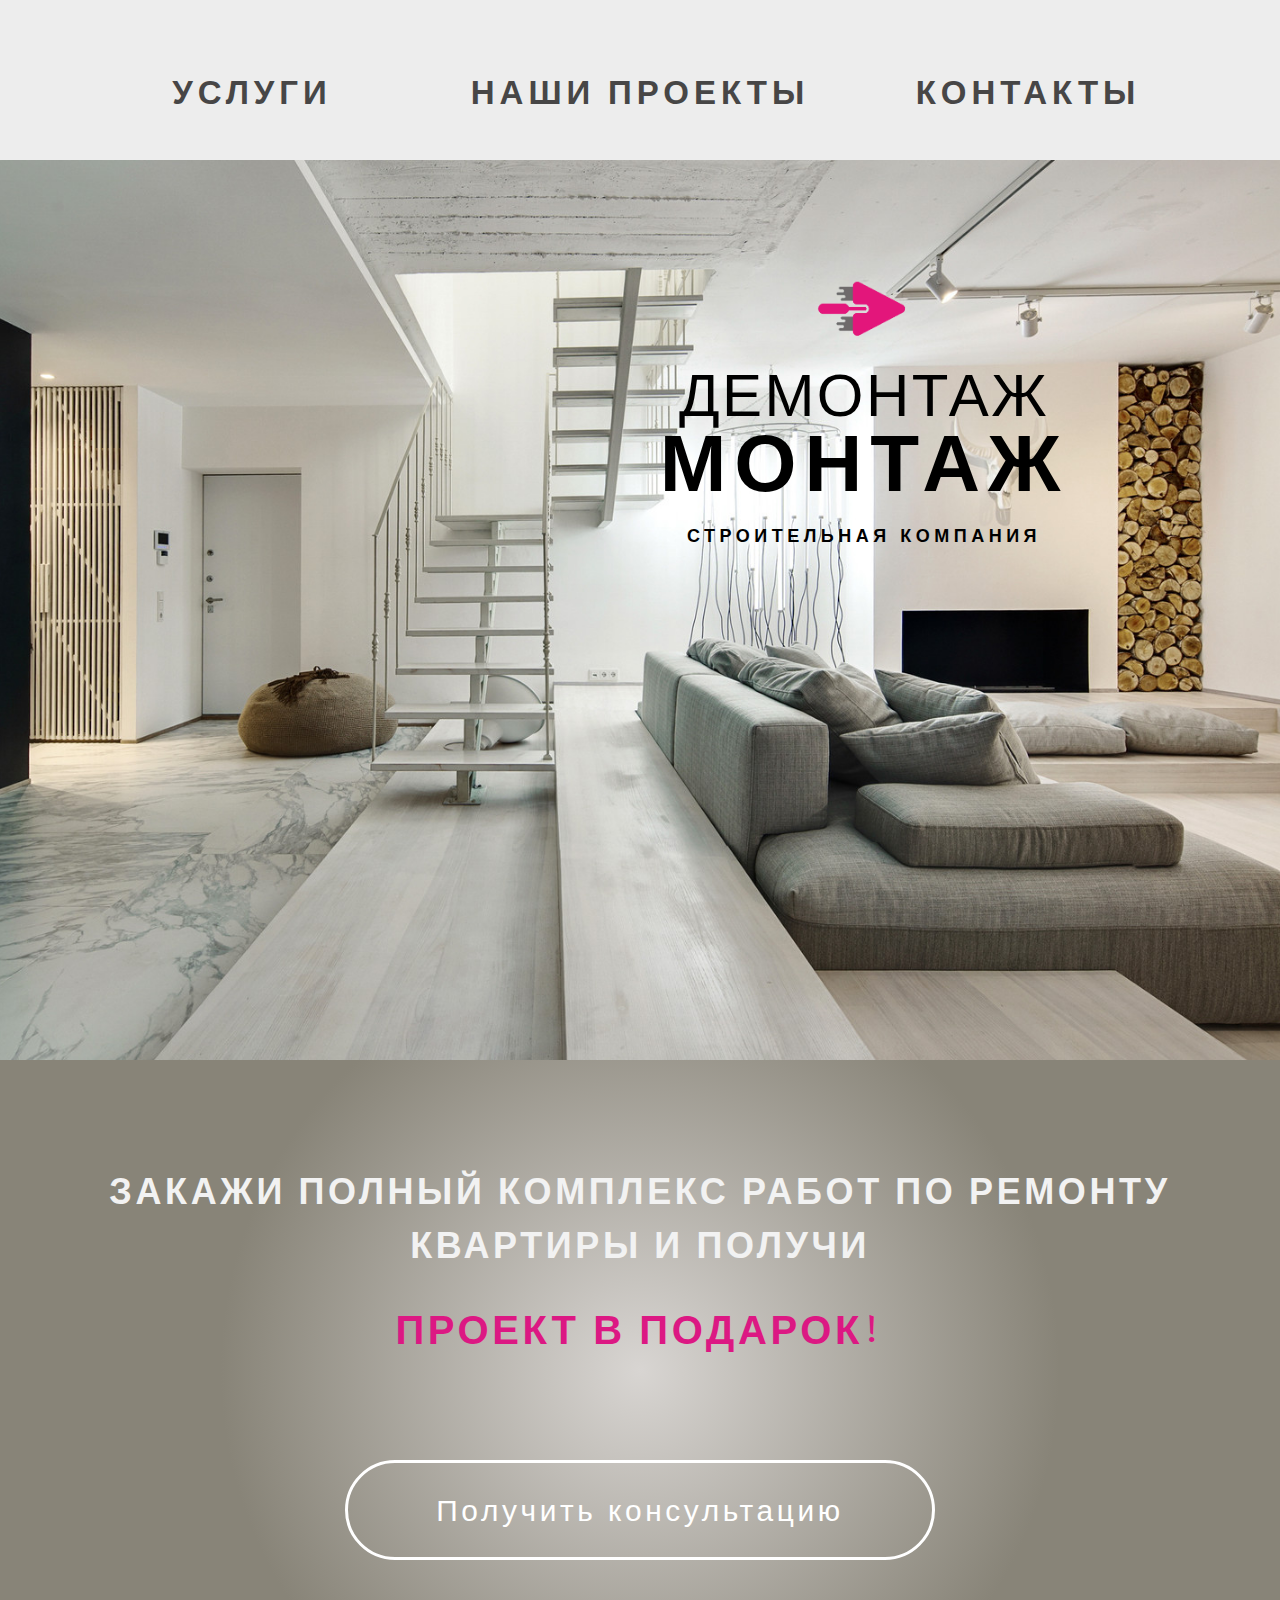
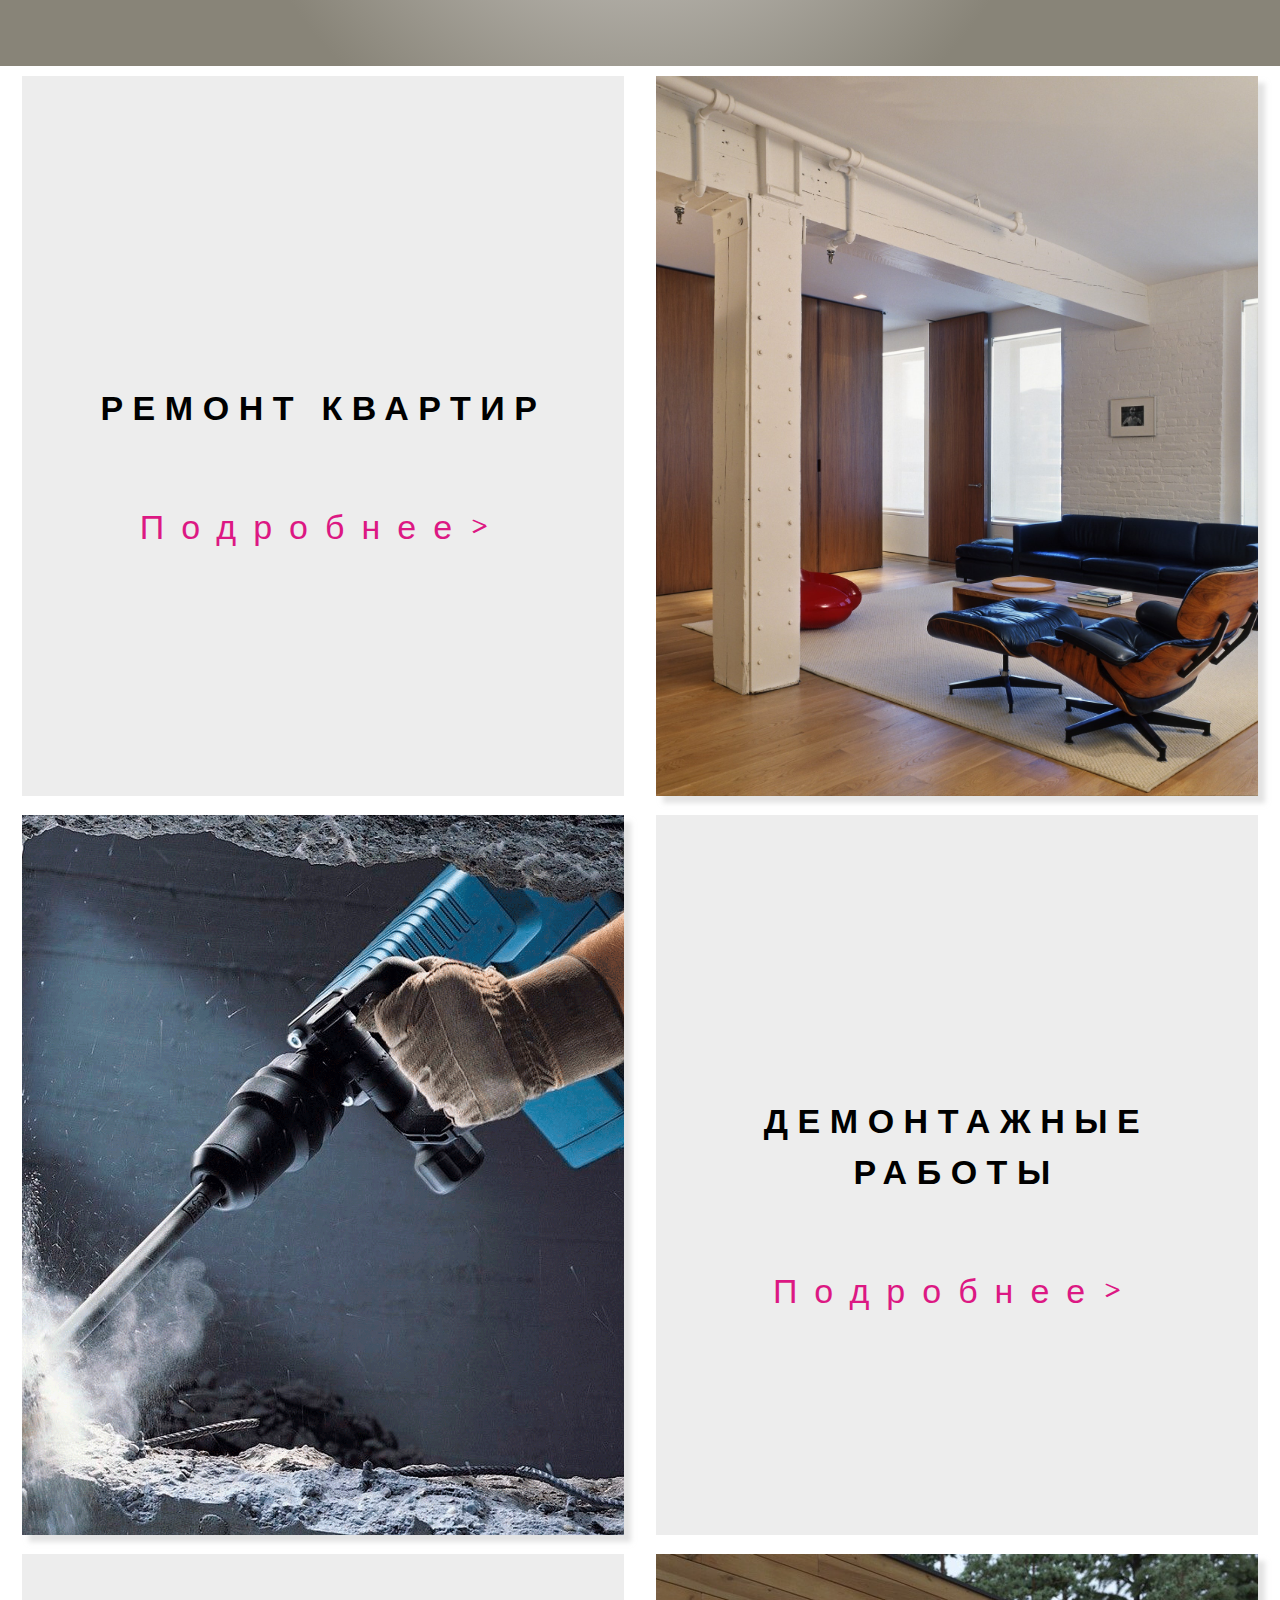
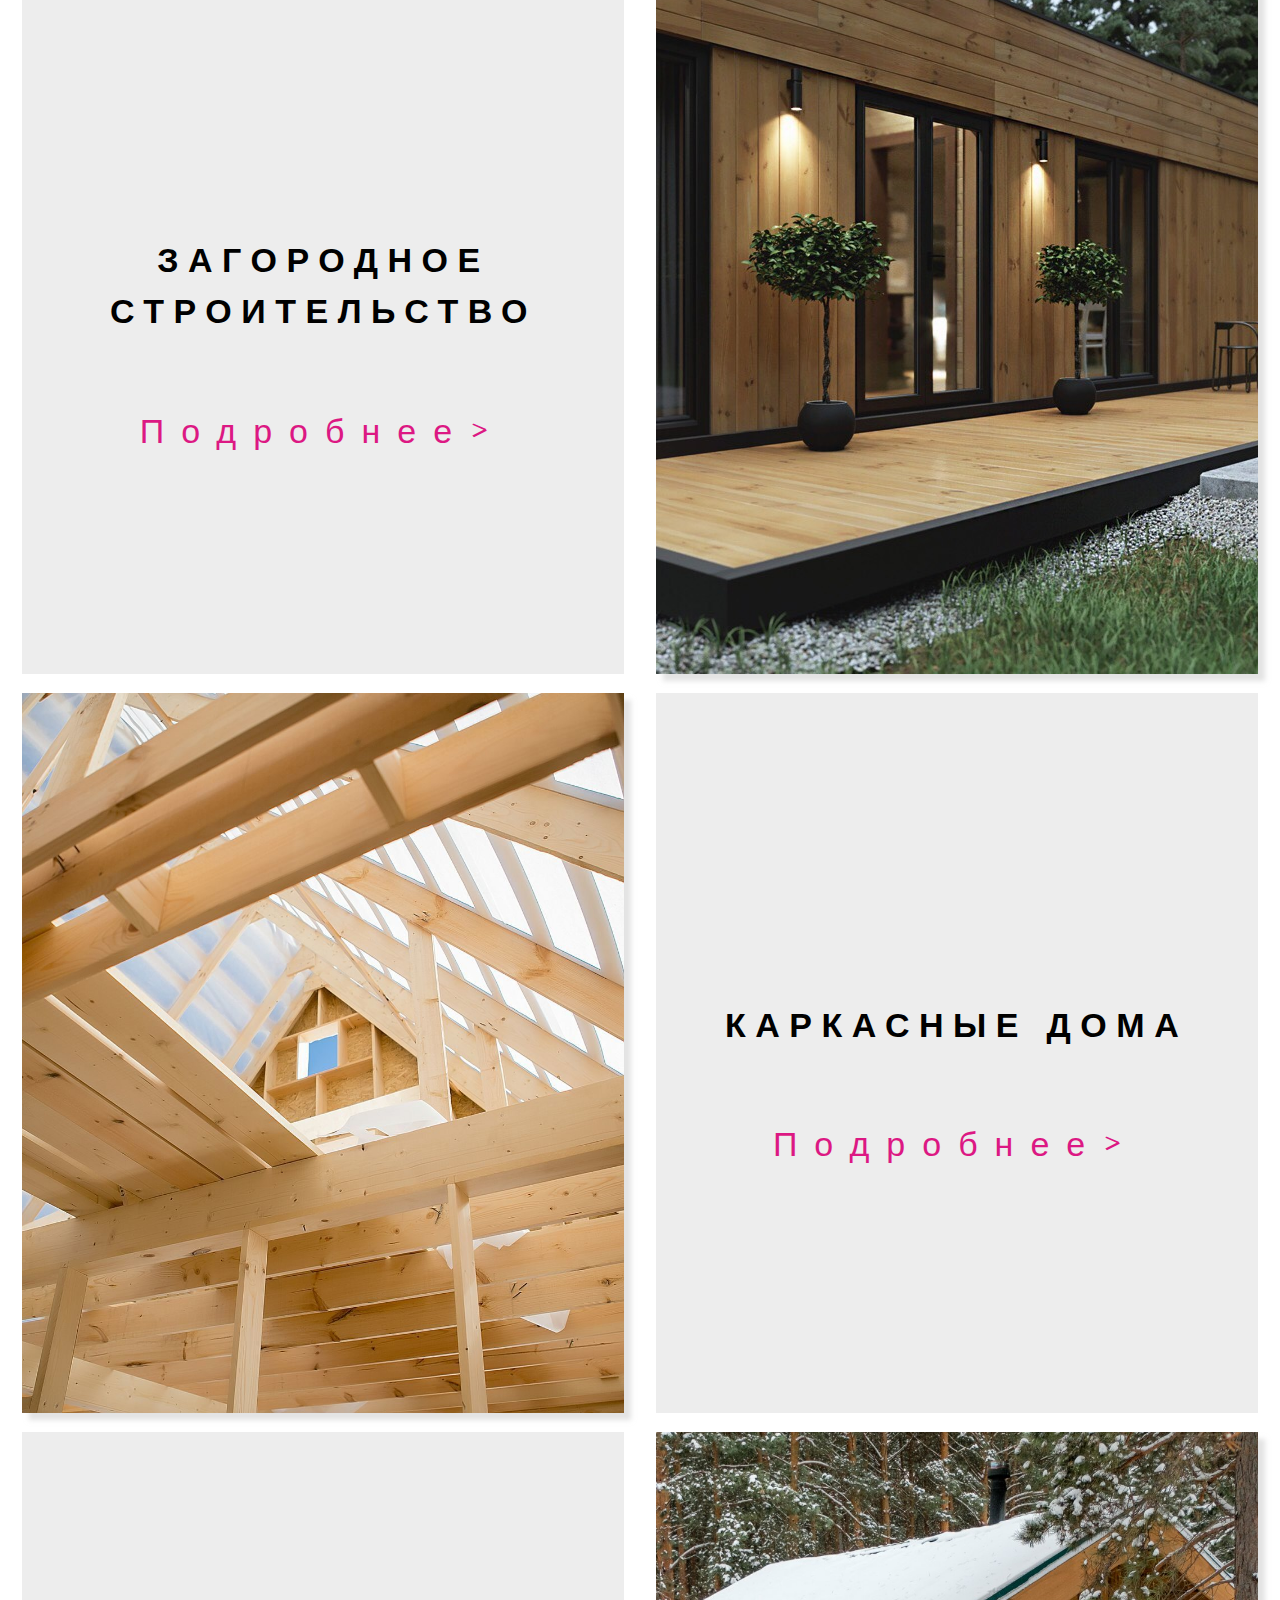
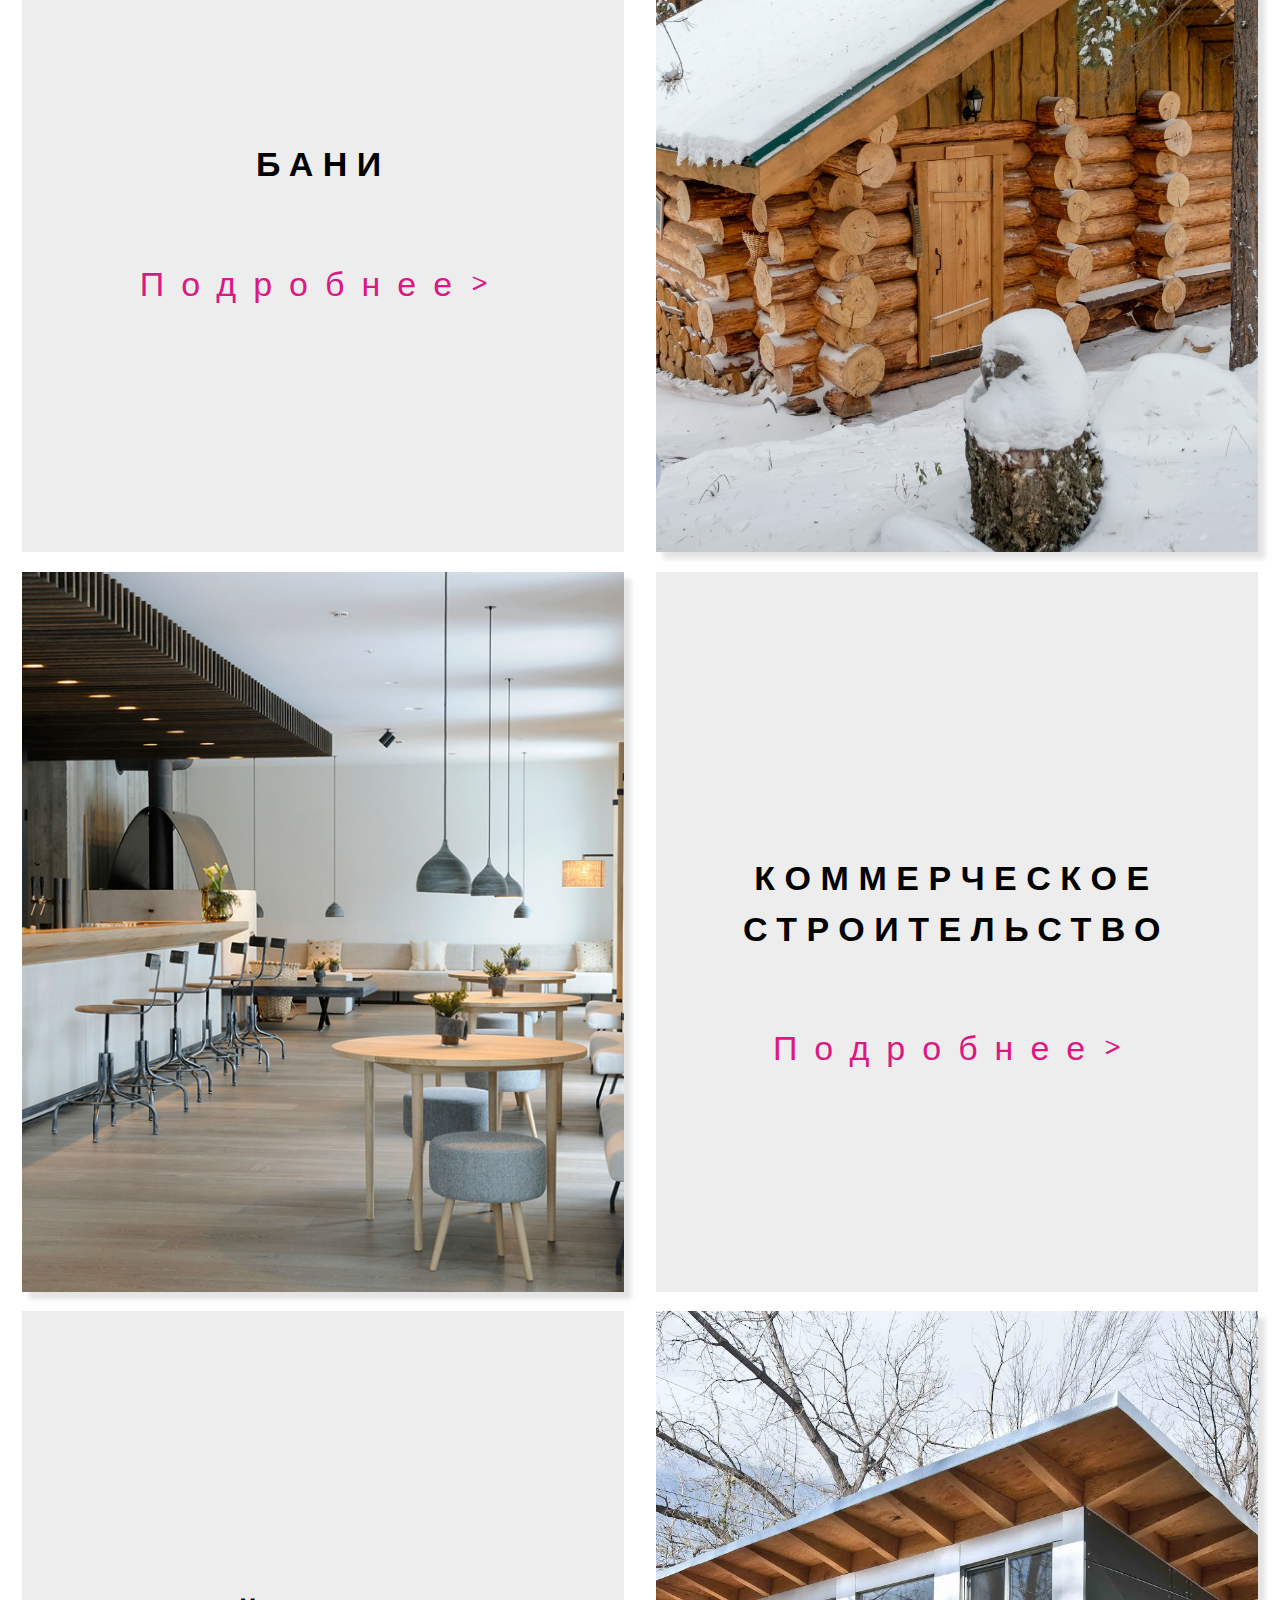
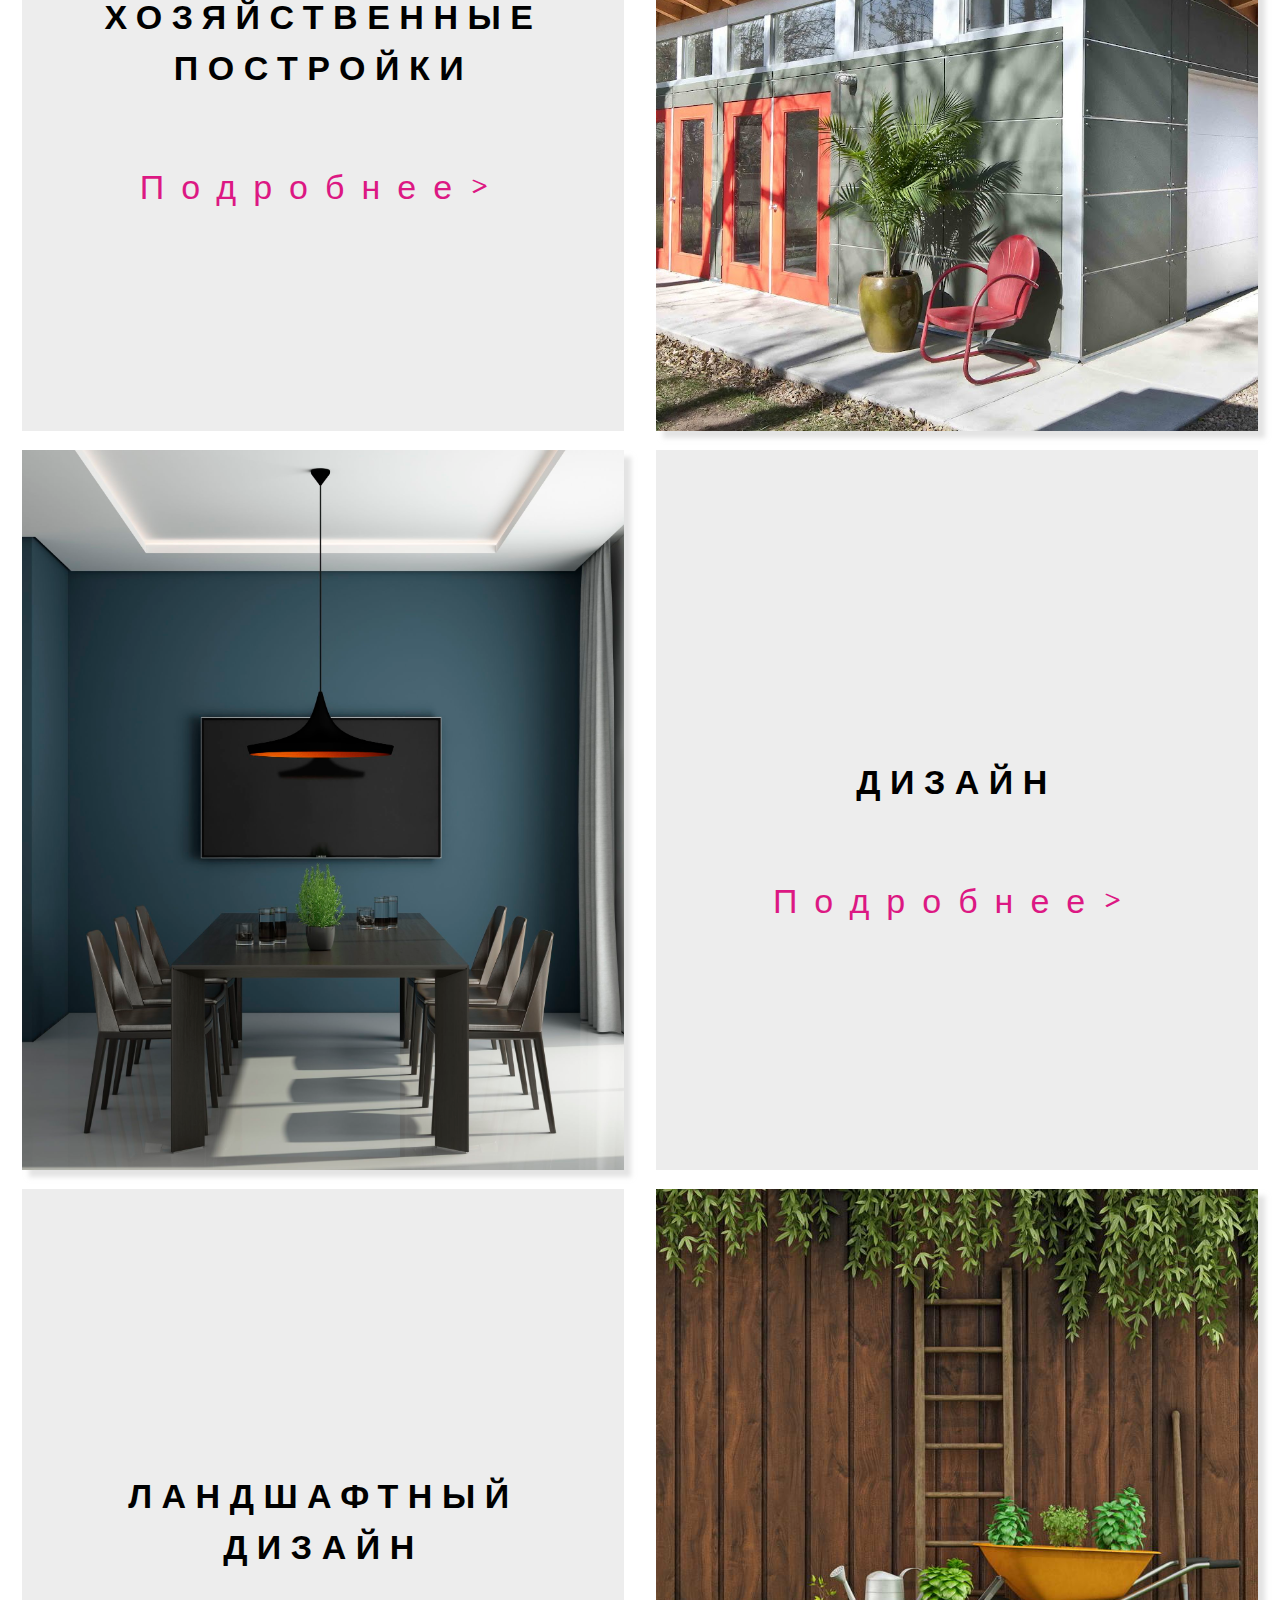
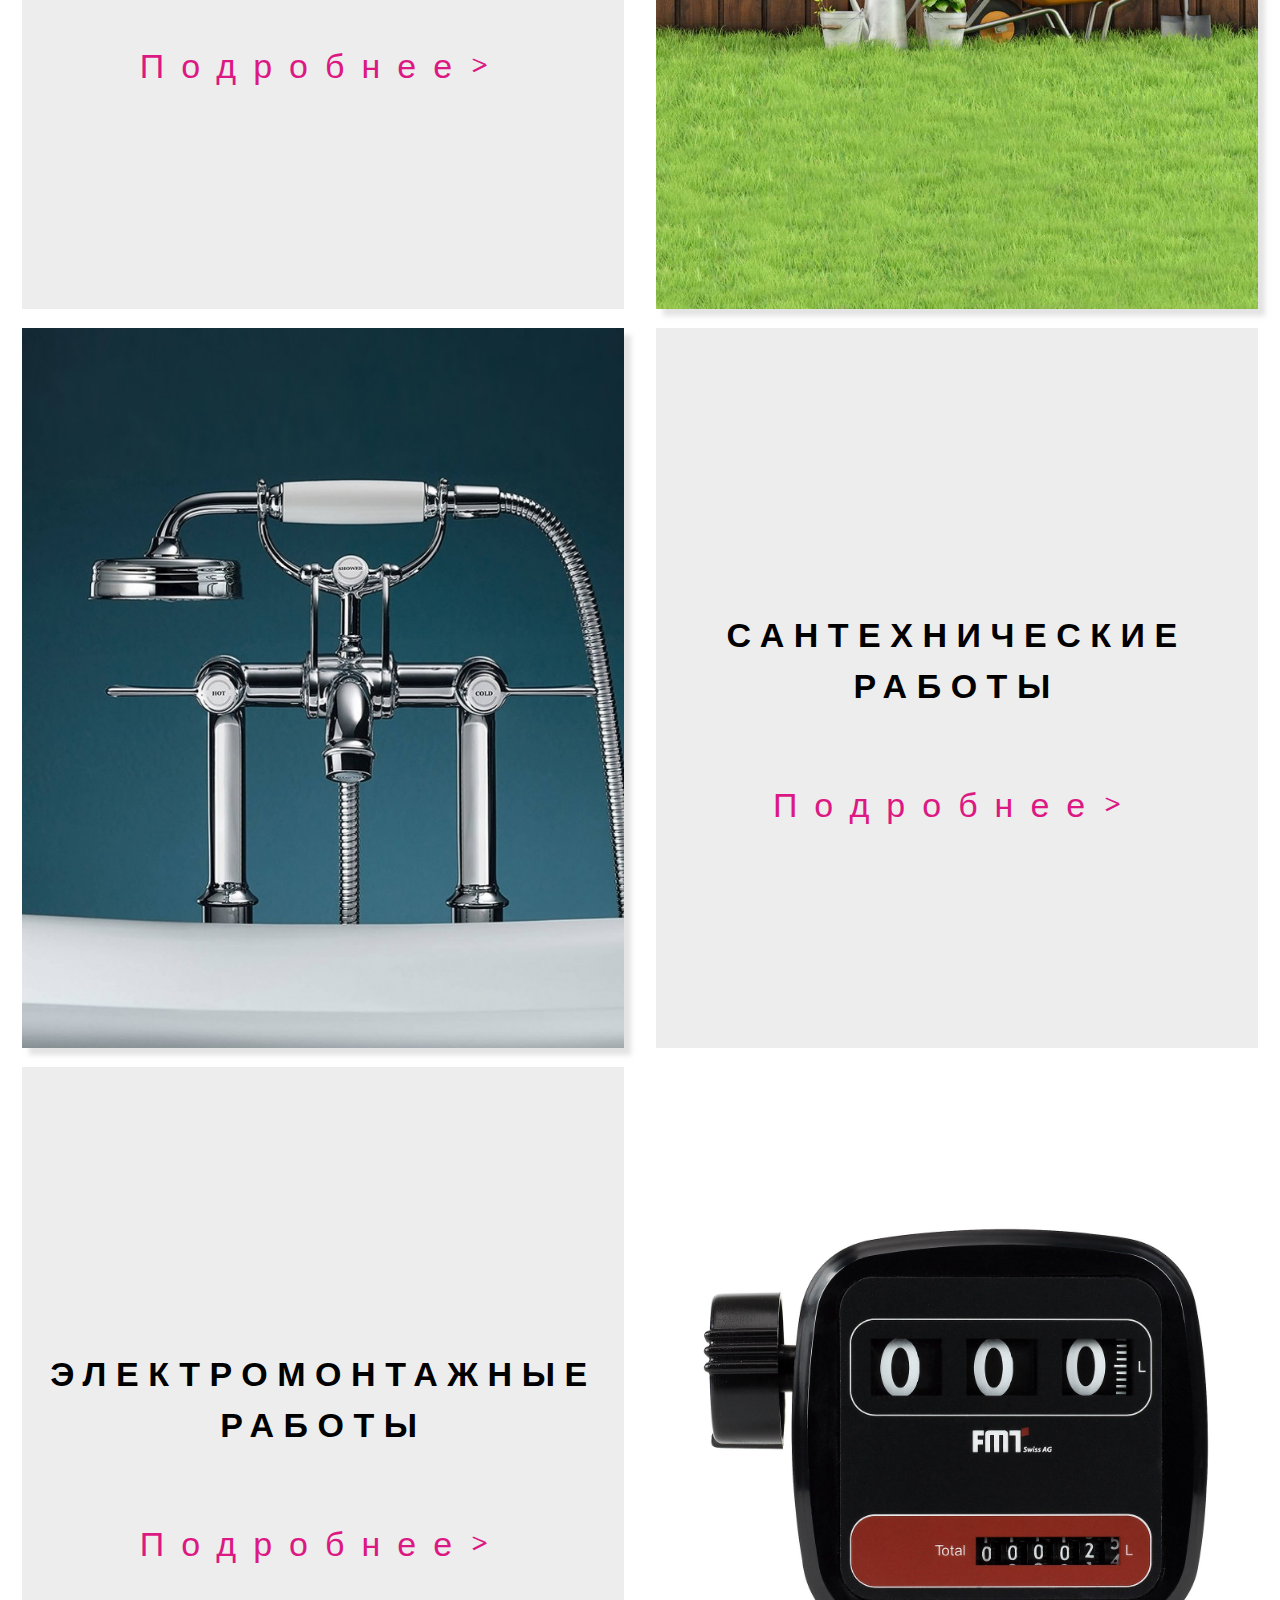
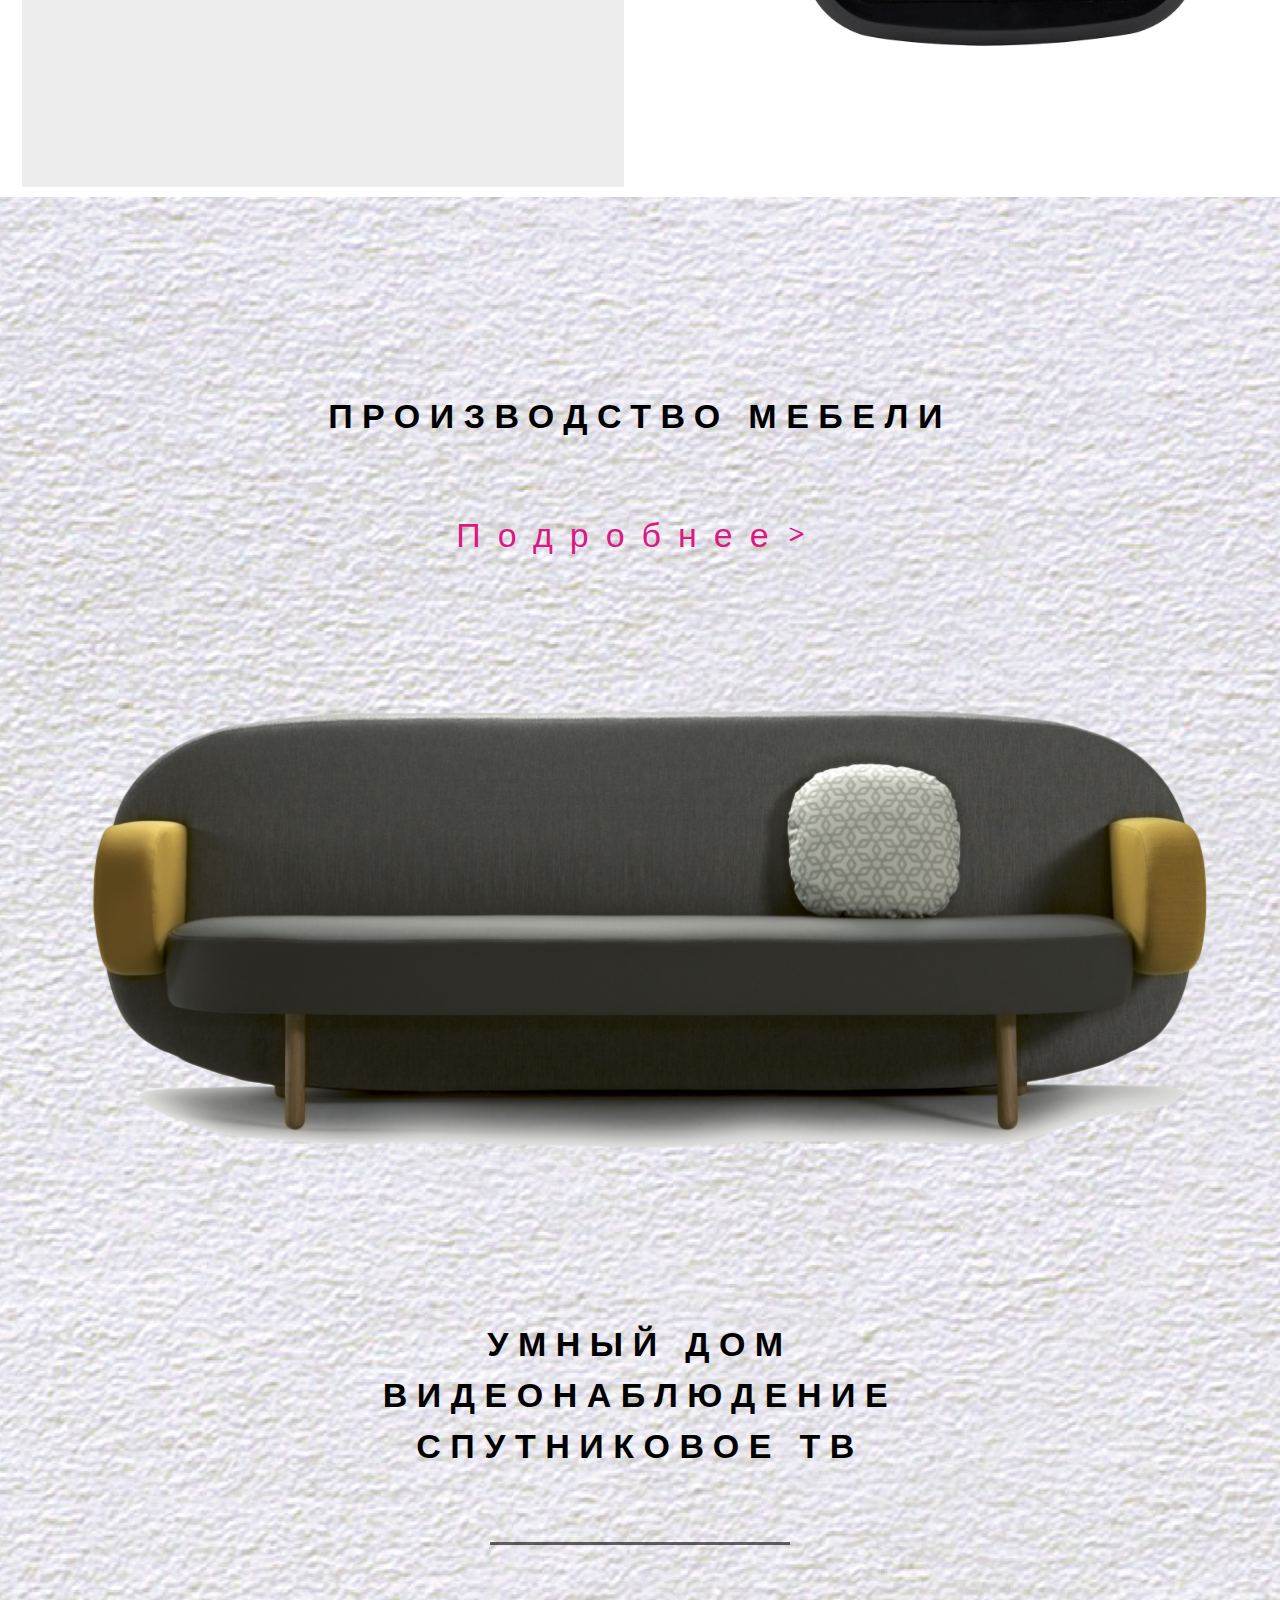
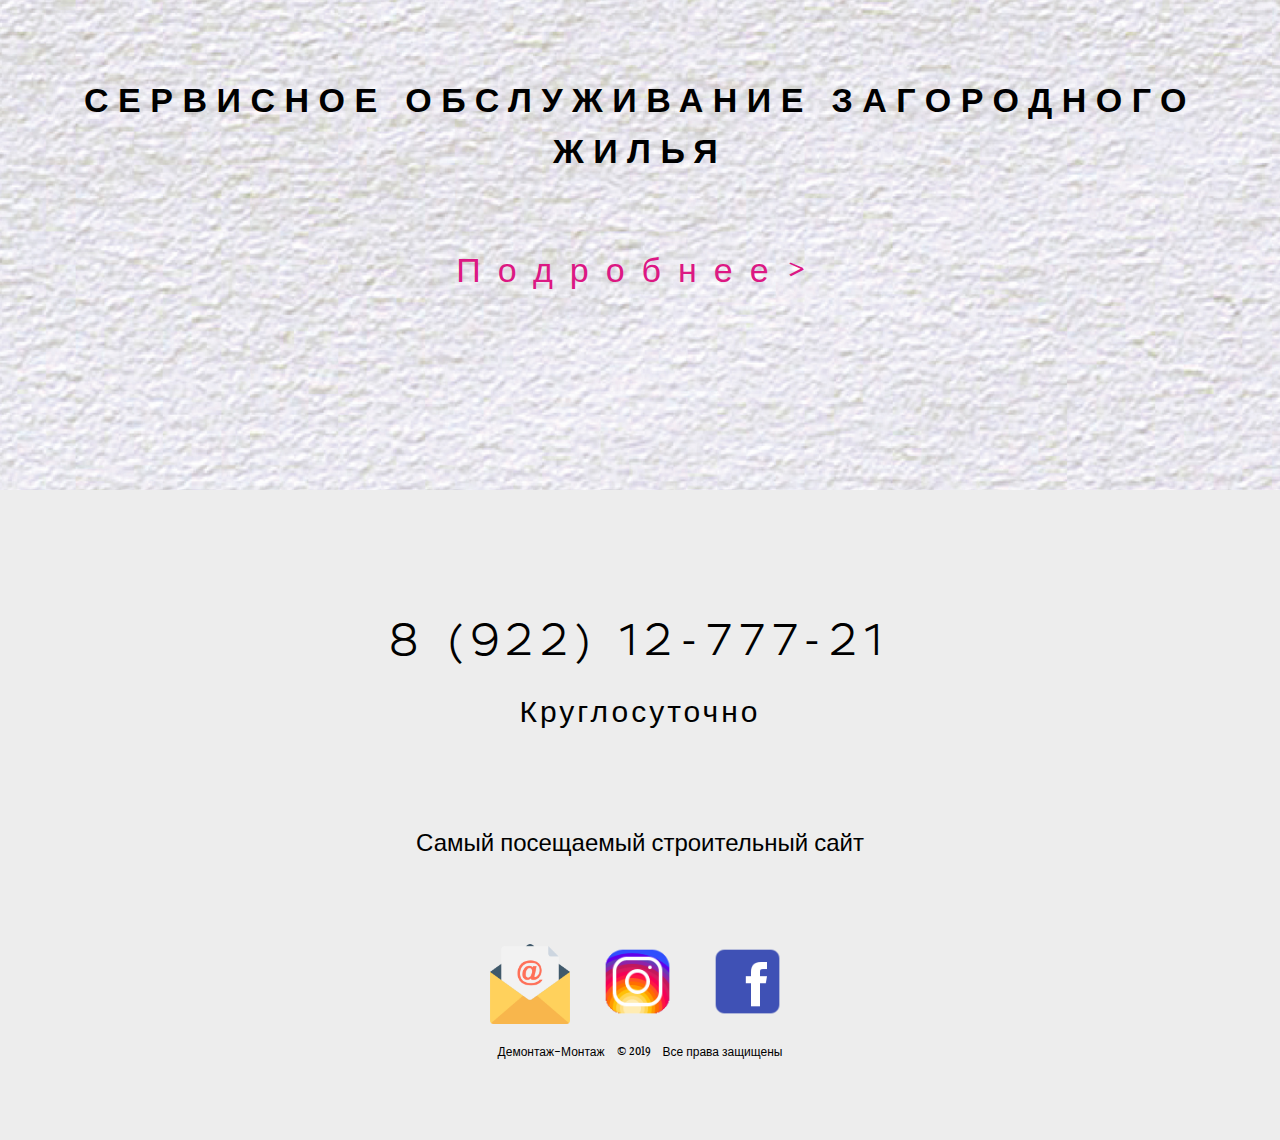
<file: index.html>
<!DOCTYPE html>
<html lang="ru">
  <head>
    <meta charset="UTF-8">
    <meta name="viewport" content="width=device-width, initial-scale=1, shrink-to-fit=no">
    <title>Демонтаж монтаж</title>
    <link rel="stylesheet" href="normalize.css"> 
    <link rel="stylesheet" href="styles.css"> 
    <link href="https://fonts.googleapis.com/css?family=Halant:300,400,500,600,700" rel="stylesheet">
  </head>
  <body>
        <header>
            <nav>
                <input class="nav__check" type="checkbox" id="showmenu"/>
                <label class="nav__showmenu" for="showmenu">&#9776;</label>
                <ul class="menu">
                    <li><a class="menu__item" href="#services">Услуги</a></li>
                    <li><a class="menu__item" href="projects.html">Наши проекты</a></li>
                    <li><a class="menu__item" href="#contacts">Контакты</a></li>
                </ul>
            </nav>  
  
            <div>
            <div class="hgroup">
                <div class="logo"></div>
                <h2>демонтаж</h2> 
                <h1>монтаж</h1>
                <p>строительная компания</p>
            </div>
            </div>
        </header>  

    <main class="wrapper"> 
        <section class="action">
            <p>Закажи полный комплекс работ по ремонту квартиры и получи</p>
            <p class="pink">Проект в подарок!</p>
            <div class="btn"><a href="#form" class="">Получить консультацию</a></div>
        </section>

        <div id="form" class="form__container">
                <a href="#close" class="close">&#10006;</a>
                <h4>Заявка</h4>
                <hr/>
                <form action="mailto:dnmnt@mail.ru" method="POST">
                <div class="field-block">
				    <label for="name">Ваше имя<span>*</span></label>
				    <input id="name" class="field" name="name" required type="text">
			    </div>
			    <div class="field-block">
				    <label for="email">Ваша электронная почта<span>*</span></label>
				    <input id="email" class="field" name="email" required type="email">
			    </div>
                <div class="field-block">
                    <label for="message">Ваше сообщение<span>*</span></label>
                    <textarea id="message" class="field" required name="message" rows="3"></textarea>
                </div>
                <div class="pink__btn btn"><input class="button" type="submit" value="Отправить заявку!" /> </div>
                </form>
            </div>

        <section id="services" class="content__wrapper">
        <section class="repair">
            <div class="img repair right"></div>
            <div class="bg left">
                <div><h3>Ремонт квартир</h3>
                <a href="#popup1" class="detail">Подробнее&gt;</a></div>
            </div>
            <div id="popup1" class="popup"><div>
                <a href="#close" class="close">&#10006;</a>
                <p>Капитальный</p>
                <p>Косметический</p>
                <p>Индивидуальный</p></div>
            </div>
        </section>

        <section class="demount">
            <div class="img demount left"></div>
            <div class="bg right">
                <div><h3>Демонтажные работы</h3>
                <a href="#popup2" class="detail">Подробнее&gt;</a></div>
            </div>
            <div id="popup2" class="popup middle"><div>
                <a href="#close" class="close">&#10006;</a>
                <p>Демонтаж фундамента</p>
                <p>Демонтаж стен</p>
                <p>Демонтаж перекрытий</p>
                <p>Алмазная резка</p>
                <p>Алмазное бурение</p></div>
            </div>
        </section>
        
        <section class="build">
            <div class="img build right"></div>
            <div class="bg left">
                <div><h3>Загородное строительство</h3>
                <a href="#popup3" class="detail">Подробнее&gt;</a></div>
            </div>
            <div id="popup3" class="popup"><div>
                <a href="#close" class="close">&#10006;</a>
                <p>Фундамент</p>
                <p>Стены</p>
                <p>Кровля</p>
                <p>Внутренняя и внешняя отделка</p></div>
            </div>
        </section>
        
        <section class="houses">
            <div class="img houses left"></div>
            <div class="bg right">
                <div><h3>Каркасные дома</h3>
                <a href="#popup4" class="detail">Подробнее&gt;</a></div>
            </div>
            <div id="popup4" class="popup long">
                <div>
                <a href="#close" class="close">&#10006;</a>
                <p>- скандинавская технология с минимальным количеством мостиков холода</p>
                <p> - услуги риелтора, оформление земли, оформление дома, налоговые вычеты</p>
                <p> - все сезонность отделки, отсутствие "мокрых" процессов при строительстве и ровные поверхности упрощают отделку</p>
                <p> - быстровозводимость и относительно низкая стоимость строительства</p>
                <p> - наша гарантия на всё - 5 лет</p></div>
            </div>
        </section>

        <section class="bath">
            <div class="img bath right"></div>
            <div class="bg left">
                <div><h3>Бани</h3>
                <a href="#popup5" class="detail">Подробнее&gt;</a></div>
            </div>
            <div id="popup5" class="popup"><div>
                <a href="#close" class="close">&#10006;</a>
                <p>Бревно</p>
                <p>Брус</p>
                <p>Блоки</p></div>
            </div>
        </section>

        <section class="commertial">
            <div class="img commertial left"></div>
            <div class="bg right">
                <div><h3>Коммерческое строительство</h3>
                <a href="#popup6" class="detail">Подробнее&gt;</a></div>
            </div>
            <div id="popup6" class="popup"><div>
                <a href="#close" class="close">&#10006;</a>
                <p>Магазины</p>
                <p>Бары</p>
                <p>Кафе</p>
                <p>Рестораны</p>
                <p>Офисы</p></div>
            </div>
        </section>

        <section class="garages">
            <div class="img garages right"></div>
            <div class="bg left">
                <div><h3>Хозяйственные постройки</h3>
                <a href="#popup7" class="detail">Подробнее&gt;</a></div>
            </div>
            <div id="popup7" class="popup"><div>
                <a href="#close" class="close">&#10006;</a>
                <p>Заборы</p>
                <p>Гаражи</p>
                <p>Беседки</p>
                <p>Теплицы</p>
                <p>Барбекю</p></div>
            </div>
        </section>

        <section class="design">
            <div class="img design left"></div>
            <div class="bg right">
                <div><h3>Дизайн</h3>
                <a href="#popup8" class="detail">Подробнее&gt;</a></div>
            </div>
            <div id="popup8" class="popup"><div>
                <a href="#close" class="close">&#10006;</a>
                <p>Жилые и нежилые помещения</p></div>
            </div>
        </section>

        <section class="outdoor">
            <div class="img outdoor right"></div>
            <div class="bg left">
                <div><h3>Ландшафтный дизайн</h3>
                <a href="#popup9" class="detail">Подробнее&gt;</a></div>
            </div>
            <div id="popup9" class="popup"><div>
                <a href="#close" class="close">&#10006;</a>
                <p>Альпийская горка</p>
                <p>Проектирование</p>
                <p>Планировка</p></div>
            </div>
        </section>

        <section class="bathroom">
            <div class="img bathroom left"></div>
            <div class="bg right">
                <div><h3>Сантехнические работы</h3>
                <a href="#popup10"class="detail">Подробнее&gt;</a></div>
            </div>
            <div id="popup10" class="popup middle"><div>
                <a href="#close" class="close">&#10006;</a>
                <p>От смесителя до скважины трубопровода</p>
                <p>Изготовление проектной документации</p></div>
            </div>
        </section>

        <section class="electrik">
            <div class="img electrik right"></div>
            <div class="bg left">
                <div><h3>Электромонтажные работы</h3>
                <a href="#popup11" class="detail">Подробнее&gt;</a></div>
            </div>
            <div id="popup11" class="popup middle"><div>
                <a href="#close" class="close">&#10006;</a>
                <p>От замены лампочки до ЛЭП </p>
                <p>Изготовление проектной документации</p></div>
            </div>
        </section>
    </section>

        <section class="furniture">
            <div class="top"><h3>Производство мебели</h3>
                <a href="#popup12" class="detail">Подробнее&gt;</a></div>
            <div id="popup12" class="popup"><div>
                <a href="#close" class="close">&#10006;</a>
                <p>Элементы интерьера</p>
                <p>Двери</p>
                <p>Лестницы</p></div>
            </div>
            <div class="img coach"></div>
            <h3>УМНЫЙ ДОМ<br/>
                ВИДЕОНАБЛЮДЕНИЕ<br/>
                СПУТНИКОВОЕ ТВ</h3>
            <div class="line"></div>
            <div class="bottom"><h3>сервисное обслуживание загородного жилья</h3>
                <a href="#popup13" class="detail">Подробнее&gt;</a> 
            </div>
            <div id="popup13" class="popup middle"><div>
                <a href="#close" class="close">&#10006;</a>
                <p>Полный комплекс услуг + выезд специалистов в течение 30 минут (мелкий ремонт, электрика, сантехника, видеонаблюдение, ворота и другие нестандартные виды работ)</p>
            </div>
            </div>
        </section>

    </main>
    <footer id="contacts">
            <div>
            <a href="tel: +79221277721" class="tel">8 (922) 12-777-21</a>
            <p class="allday">Круглосуточно</p>
            <p>Самый посещаемый строительный сайт</p>
            <section class="socials">
                    <a href="mailto:dnmnt@mail.ru"><div class="mail"></div></a>
                    <a href="https://www.instagram.com/demontage_montage/"><div class="insta"></div></a>
                    <a href="https://www.facebook.com/Демонтаж-Монтаж-1158827117632302/"><div class="fb"></div></a>
            </section>       
            <div class="cr"><span>Демонтаж-Монтаж</span><span>&copy; 2019</span><span>Все права защищены</span></div>
            
        </div>
        </footer>

</body>
</html>
</file>
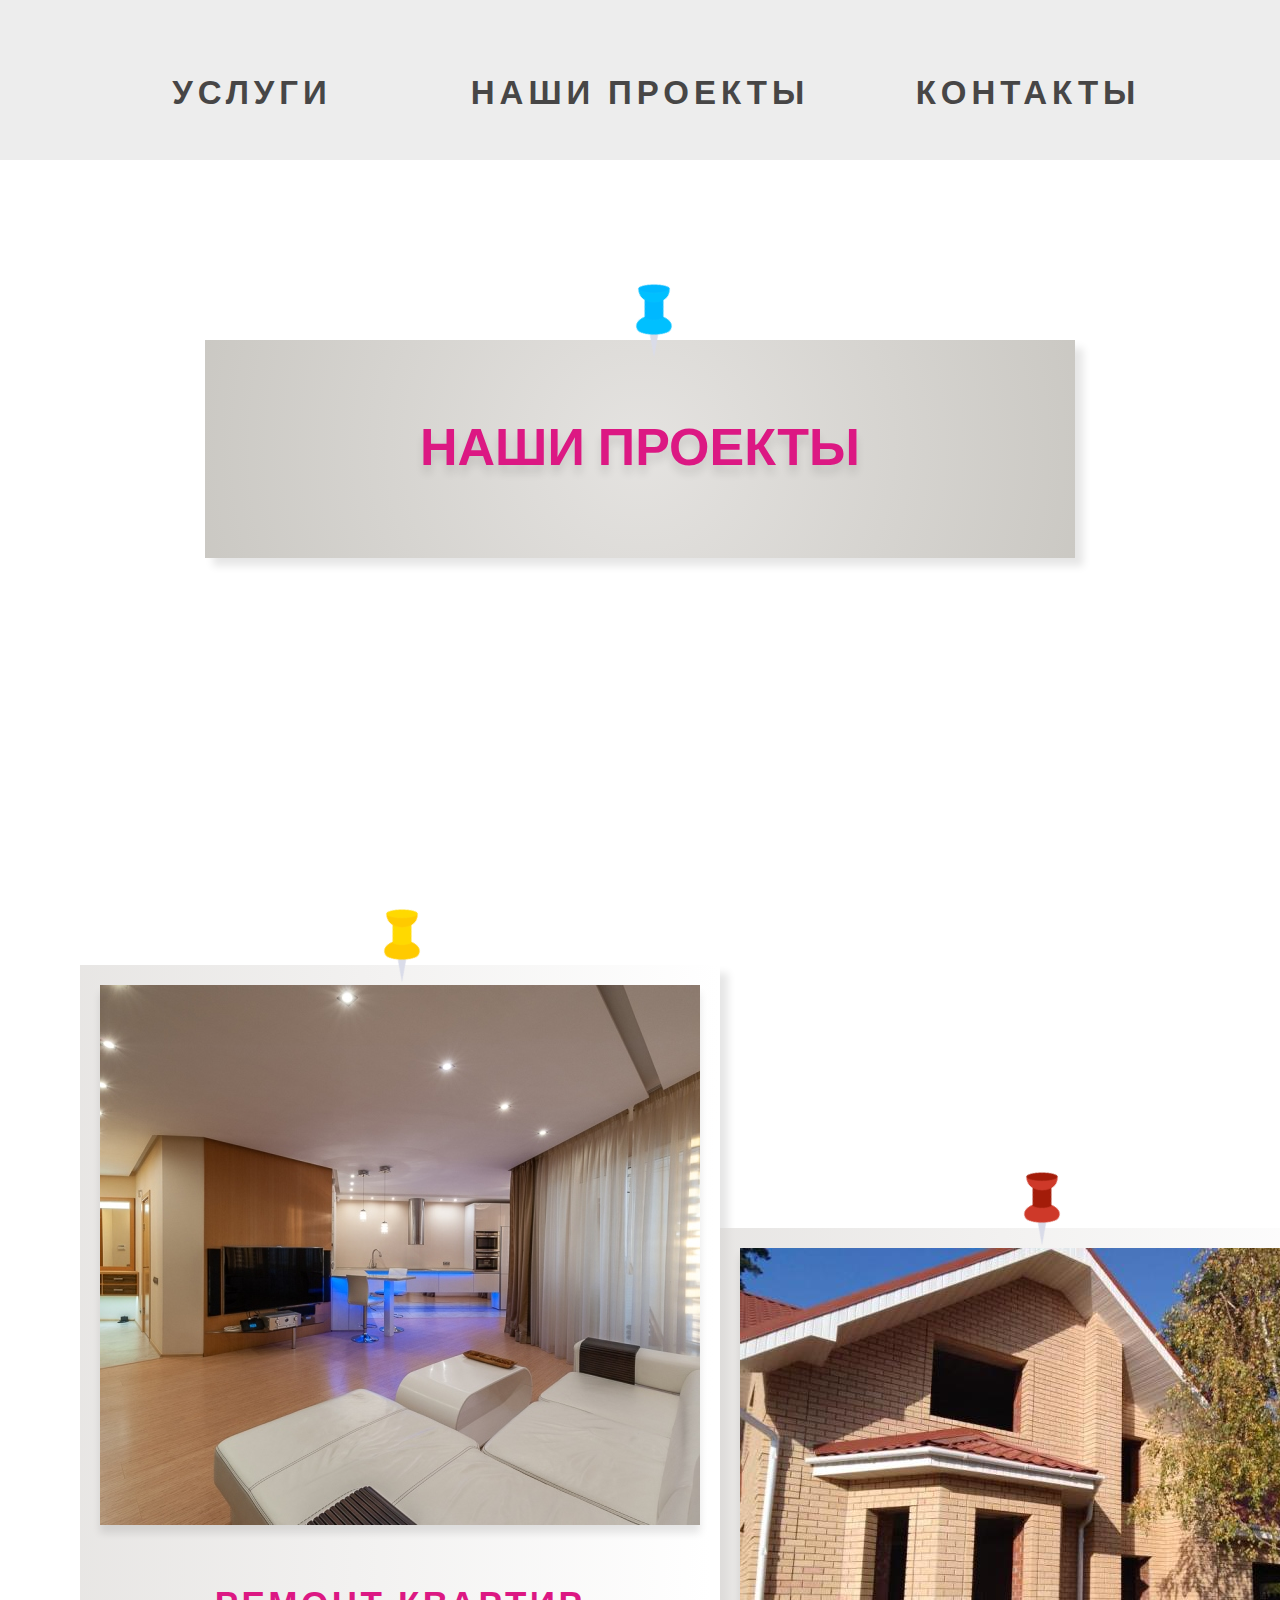
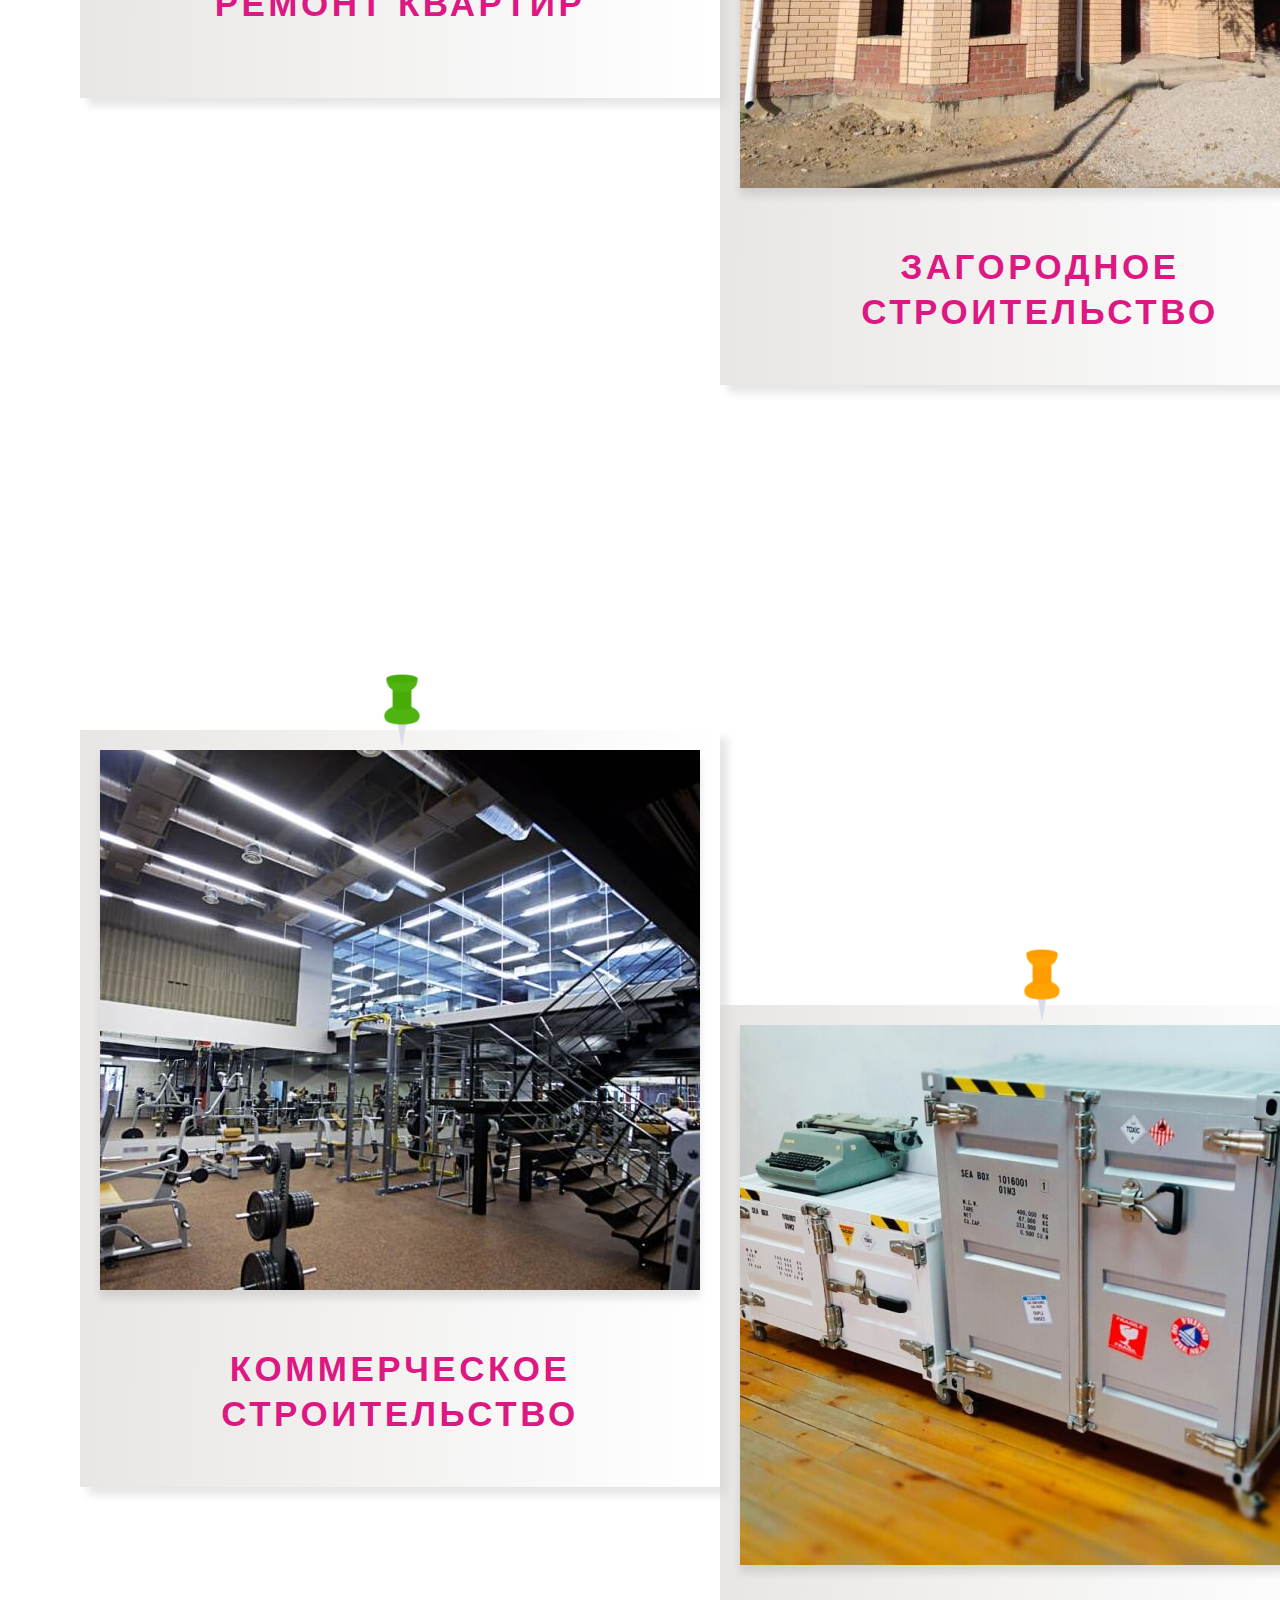
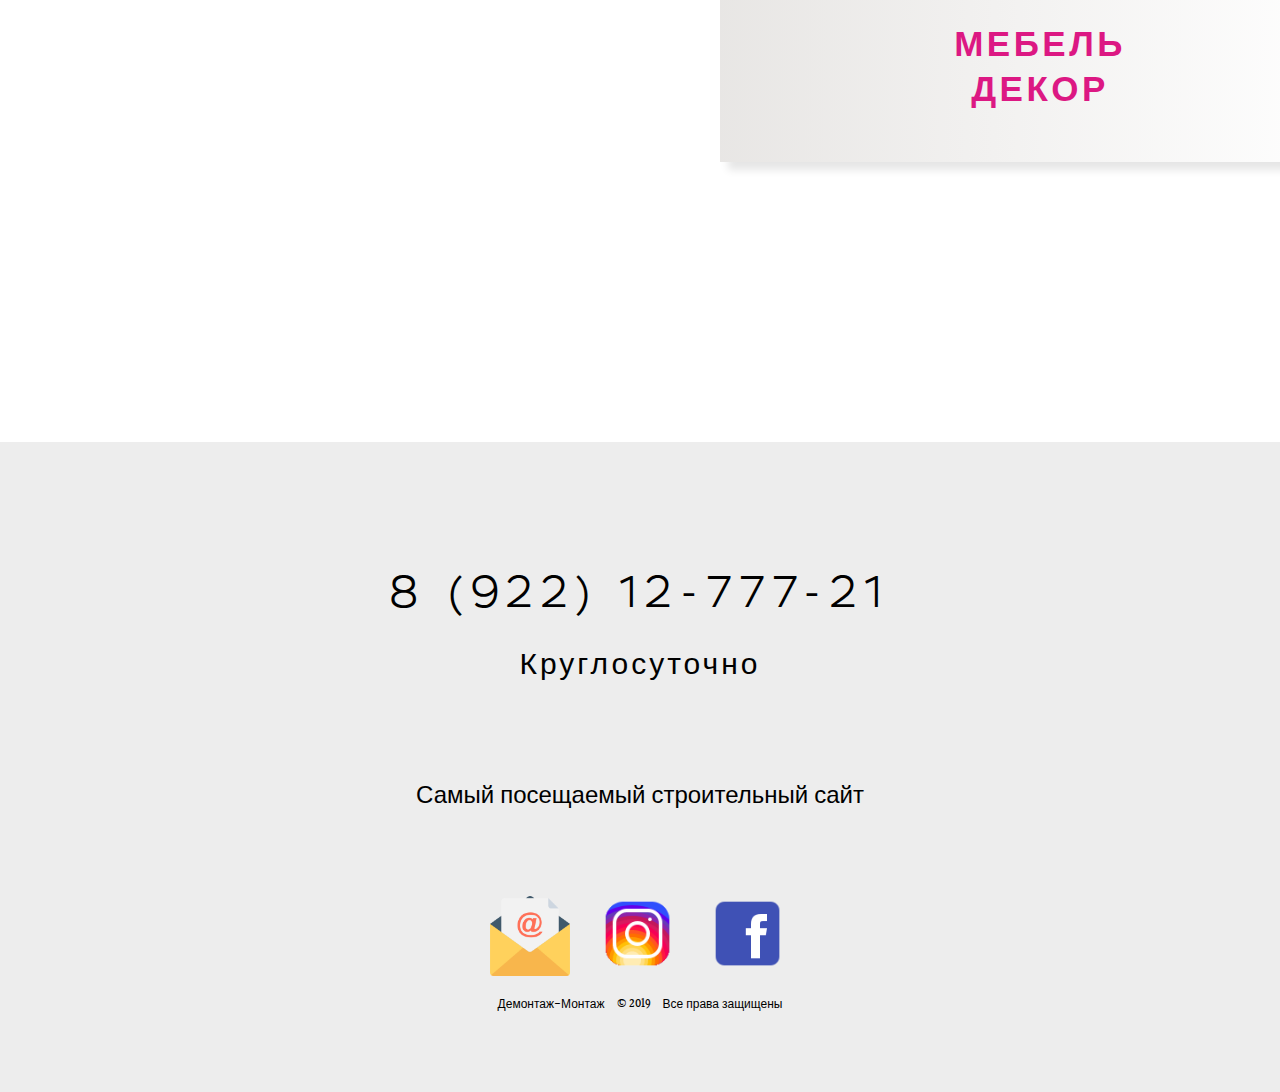
<file: projects.html>
<!DOCTYPE html>
<html lang="ru">
  <head>
    <meta charset="UTF-8">
    <meta name="viewport" content="width=device-width, initial-scale=1, shrink-to-fit=no">
    <title>Демонтаж монтаж</title>
    <link rel="stylesheet" href="normalize.css"> 
    <link rel="stylesheet" href="styles.css"> 
    <link href="https://fonts.googleapis.com/css?family=Halant:300,400,500,600,700" rel="stylesheet">
  </head>
  <body>
        <header>
            <nav>
                <input class="nav__check" type="checkbox" id="showmenu"/>
                <label class="nav__showmenu" for="showmenu">&#9776;</label>
                <ul class="menu">
                    <li><a class="menu__item" href="index.html#services">Услуги</a></li>
                    <li><a class="menu__item" href="#">Наши проекты</a></li>
                    <li><a class="menu__item" href="#contacts">Контакты</a></li>
                </ul>
            </nav>
        </header>

        <main class="projects__wrapper">
            <h2 class="pink grad pin pin1">Наши проекты</h2>

            <section class="projects">
                <div class="row">
                    <figure class="up pin pin2">
                        <a href="houses.html">
                            <img src="src/houses/projects1.jpg" alt="houses repair">
                            <figcaption><h3>Ремонт квартир</h3></figcaption>
                        </a>
                    </figure>

                    <figure class="down pin pin4">
                        <a href="houses.html">
                            <img src="src/outdoor/project2.jpg" alt="garden constructions">
                            <figcaption><h3>Загородное строительство</h3></figcaption>
                        </a>
                    </figure>
                </div>
                <div class="row">
                    <figure class="up pin pin3">
                        <a href="houses.html">
                            <img src="src/commertial/project3.jpg" alt="commertial">
                            <figcaption><h3>Коммерческое строительство</h3></figcaption>
                        </a>
                    </figure>
                
                    <figure class="down pin pin5">
                        <a href="houses.html">
                            <img src="src/decor/project4.jpg" alt="decor">
                            <figcaption><h3>Мебель <br/> декор</h3></figcaption>
                        </a>
                    </figure>
                </div>
            </section>        
        </main>

        <footer id="contacts">
            <div>
                <a href="tel: +79221277721" class="tel">8 (922) 12-777-21</a>
                <p class="allday">Круглосуточно</p>
                <p>Самый посещаемый строительный сайт</p>
                <section class="socials">
                        <a href="mailto:example@htmlbook.ru"><div class="mail"></div></a>
                        <a href="#"><div class="insta"></div></a>
                        <a href="#"><div class="fb"></div></a>
                </section>       
                <div class="cr"><span>Демонтаж-Монтаж</span><span>&copy; 2019</span><span>Все права защищены</span></div>
                
            </div>
        </footer>
    
    </body>
    </html>
</file>
<file: styles.css>
@font-face {
    font-family: Stem; 
    src: local("Stem"), 
     url(fonts/stemL.otf); 
}

body {
    background-color: white;
    font-family: Halant, sans-serif;
}
main { margin: 0 auto;}
main:not(.wrapper) { margin-top:160px;}

.popup {
    background: rgb(216, 215, 215);
    max-width: 570px;
    height: 500px;
    overflow-y: scroll;
    font-size: 2em;
    letter-spacing: 0.1em;
    padding-left: 1.5em;
    margin: 0 auto;
    display: none;
    position: fixed; 
    top: 20%;
    right: 0;
    bottom: 0;
    left: 0;
    z-index: 99;
    -webkit-transition: all 0.5s ease;
    -moz-transition: all 0.5s ease;
    -o-transition: all 0.5s ease;
	transition: all 0.5s ease;
}

.long>div {overflow-y: scroll;}

.popup:target {
    display: flex;
    align-items: center;
}
.popup>div{
    display: block;
    text-align: left;
}
.close {color: black;}
.middle{max-width: 700px;}
.popup.long {width: 90%;
max-width: 1200px;
overflow-y: scroll;
align-items: flex-start;
}

.bg, nav, footer, .menu, .nav__showmenu {
    background: #EDEDED;
}

.bg {display: table;}
.bg>div{
    display: table-cell;
    text-align: center;
    vertical-align: middle;
}

.detail{
    letter-spacing: 0.5em;
    font-size: 2.125em;
    padding: 2em 0;
}
.detail:hover {
    -webkit-transform: scale(1.1);
	 -moz-transform: scale(1.1);
	 -o-transform: scale(1.1);
}

h3{
    font-size: 2.125em;
    text-transform: uppercase;
    letter-spacing: 0.28em;
    line-height: 1.5em;
    padding: 2em 0;
}

nav label {
    display: none;
    font-size: 32px;
    color: black;
    padding-left:30px;
}

.menu {
    list-style: none;
    position: fixed;
    top: 0;
    left: 0;
    right: 0;
    height: 160px;
    text-align: center;
    z-index:10;
}

.menu li {
    display: inline-block;
    width: 30%;
    margin-top: 70px;
}

.menu__item {
    color: #474646;
    font-size: 1.5em;
    text-transform: uppercase;
    font-weight: 600;
    letter-spacing: 0.15em;
}
.menu__item:hover, .menu__item:active {
    color: #E6007E;
}
.logo {
    background-image: url(src/logo.png);
    background-size: contain;
    width: 100px;
    height: 60px;
    margin: 0 auto;
}

header>div {
    margin-top: 160px;
    width: 100%;
    min-width: 320px;
    height: 100vh;
    background-image: url(src/livingroom.jpg);
    background-size: cover;
    background-repeat: no-repeat;
    background-position: top center;
}

.hgroup {
    text-align: center;
    margin-left: 35%;
    padding-top: 3em;
    text-transform: uppercase;
    font-size: 2.5em;
    line-height: 0.4em;
}
.hgroup p {
    font-size: 0.45em;
    letter-spacing: 0.25em;
    font-weight: 600;
}
.hgroup h2 {
    letter-spacing: 0.04em;
    font-weight: 400;
}
h1 {letter-spacing: 0.1em;}

.action {
    background: radial-gradient(419.43px at 50% 51.21%, #D8D5D2 0%, #888478 100%);
    font-size: 2.25em;
    letter-spacing: 0.1em;
    text-align: center;
    color: white;
    padding: 1em;
}
.action p {
    text-transform: uppercase;
    font-weight: 600;
    color: #F2F2F2;
}
.action p:first-child {padding-top: 70px;}
p.pink, a.detail {
    color: #DC1883;
    padding: 0.7em 0;
}
.action .btn{
    overflow: hidden;
    max-width: 66%;
    text-align: center;
    margin: 0 auto;
    border-radius: 50px;
    border: 3px solid #FFF;
    padding: 20px;
    margin-top: 70px;
    margin-bottom: 70px;
}

.btn a {
    color: white;
    font-size: 0.83em;
}
.btn:hover, .btn:active {
    box-shadow:inset 1200px 0 0 0 rgba(92, 91, 91, 0.2);
    border: 3px solid #cfcfcc;
}
.btn:hover a, .btn:active a {color: #ffffffaf;}
div.pink__btn:hover, div.pink__btn:active {
    border: none;
    box-shadow:inset 1200px 0 0 0 rgb(148, 10, 86);
}

.form__container{
    position: fixed; 
    top: 30%;
    right: 0;
    bottom: 0;
    left: 0;
    z-index: 99;
    -webkit-transition: all 0.5s ease;
    -moz-transition: all 0.5s ease;
    -o-transition: all 0.5s ease;
	transition: all 0.5s ease;
    width: 730px;
    height: 660px;
    margin: 0 auto;
    border-radius: 10px;
    font-size: 20px;
    background-color: white;
    display: none;
}
.form__container:target {display: block;}

form {margin: 20px 60px;}
.field-block label, .field-block .field {
	display: block;
    width: 100%;
    padding-left: 5px;
}
input, textarea {
    outline:none;
    border: 1px solid black;
    -moz-border-radius: 4px;
    -webkit-border-radius: 4px;
    border-radius: 4px;
    -moz-background-clip: padding;
    -webkit-background-clip: padding-box;
    background-clip: padding-box; 
    margin: 15px 0;
}
input {height: 50px;}
textarea {height: 100px;}

.form__container .close {padding: 10px;}
h4 {margin: 30px 0 20px 60px;}

label>span {color: #DC1883;}
.pink__btn {
    display: block;
    border: none;   
    background: #DC1883;
    box-shadow: 4px 4px 4px rgba(220, 24, 131, 0.2);
    border-radius: 30px;
    max-width: 350px;
    text-align: center;
    margin: 0 auto;
    padding: 6px;
    margin-top: 30px;
    margin-bottom: 50px;
}
input.button { 
    height: 20px;
    color: white;
    display: inline;
    border: none;
    background-color: #dc1883;
}
input.button:hover {box-shadow:inset 1200px 0 0 0 rgb(148, 10, 86);}

footer {
    width: 100%;
    height: 650px;
    font-size: 24px;
}

footer>div {
    padding-top: 5em;
    text-align: center;
}

footer a {
    font-size: 2em;
    letter-spacing: 0.2em;
    color: black;
}
.tel{font-family: Stem;}
.allday{
    font-size: 1.25em;
    margin: 0.5em 0 3em;
    letter-spacing: 0.1em;
}
.cr {font-size: 0.5em;
    font-weight: 500;}
.cr span {padding: 0.5em;}

.socials a {
    display: inline-block;
    margin: 1.6em 0.2em 0.2em;
}

.mail{
    width: 80px;
    height: 80px;
    background-image: url(src/email.png);
    background-size: contain;
}
.insta {
    width: 85px;
    height: 85px;
    background-image: url(src/instagram.png);
    background-size: contain;
}

.fb {
    width: 85px;
    height: 85px;
    background-image: url(src/facebook.png);
    background-size: contain;
}

.content__wrapper {width: 98%; margin: 0 auto;}

.content__wrapper>section {
    min-width: 320px;
    margin: 0 auto;
    min-height: 50vh;
}

.furniture {
    background-image: url(src/fon5.jpg);
    background-repeat: repeat;
    background-size: cover;
    text-align: center;
}
.line {
    width: 300px;
    border-top: 3px solid rgba(0, 0, 0, 0.6);
    margin: 0 auto;
}
.img.coach {
    position: relative;
    max-width: 1200px;
    width: 100%;
    height: 690px;
    margin: 0 auto;
    background-image: url(src/coach.png);
    background-size: contain;
}
.top {padding-top: 8em;}
.bottom {padding: 4em 0 12em;}

.img, .bg {
    background-position: center;
    background-repeat: no-repeat;
    background-size: cover;
    width: 98%;
    height: 720px;
    margin: 0.6em;
}
.img:not(.electrik):not(.coach) {
    -webkit-box-shadow: 7px 7px 5px 0px rgba(209, 209, 209, 0.6);
    -moz-box-shadow: 7px 7px 5px 0px rgba(209, 209, 209, 0.6);
    -ms-box-shadow: 7px 7px 5px 0px rgba(209, 209, 209, 0.6);
    box-shadow: 7px 7px 5px 0px rgba(209, 209, 209, 0.6);
}
.img.electrik {
    background-size: contain;
    margin: 0 auto;
}

.img.repair{background-image: url(src/interrier.jpg);}
.img.demount {background-image: url(src/demount3.png);}
.img.build{background-image: url(src/gardenhouse.JPG);}
.img.houses{background-image: url(src/boards.jpg);}
.img.bath{background-image: url(src/bathhouse.jpg);}
.img.commertial{background-image: url(src/caffeinterior.jpg);}
.img.garages{background-image: url(src/garage.jpg);}
.img.design{background-image: url(src/dinnerum.jpg);}
.img.outdoor{background-image: url(src/gardenworks.jpg);}
.img.bathroom{background-image: url(src/watertube.jpg);}
.img.electrik{background-image: url(src/counter.jpg);}


.projects {margin: 0 auto;}

.pin:before{
position: absolute;
display: block;
z-index: 3;
content: "";
background-repeat: no-repeat;
background-size: cover;
font-size: 20px;
width: 60px;
height: 60px;
top: -55px;
right: 45%;
-webkit-transform: rotate(-45deg);
-ms-transform: rotate(-45deg); 
transform: rotate(-45deg);
}
.pin.pin1:before {background-image: url(src/pin1.png);}
.pin.pin2:before {background-image: url(src/pin2.png);}
.pin.pin3:before {background-image: url(src/pin5.png);}
.pin.pin4:before {background-image: url(src/pin3.png);}
.pin.pin5:before {background-image: url(src/pin4.png);}

figure {
    position: relative;
    background: linear-gradient(270.75deg, rgba(255, 255, 255, 0.6) 1.67%, rgba(216, 213, 210, 0.6) 100.48%);
    box-shadow: 8px 8px 8px rgba(0, 0, 0, 0.1);
    max-width: 645px; 
    max-height: 757px; 
    text-align: center; 
    margin-top: 90px;
    margin-bottom: 200px;
   }

figure img {
    width: 600px;
    height: 540px;
    box-shadow: 0px 8px 8px rgba(0, 0, 0, 0.1);
    margin: 20px 20px 0px;
}

figcaption h3 {
font-size: 35px;
line-height: 45px;
text-align: center;
letter-spacing: 0.1em;
color: #DC1883;
margin-top: -20px;
}
.row {
    width: 100%;
    display: -ms-flex;
    display: -moz-flex;
    display: -webkit-flex;
    display: flex;
    flex-wrap: nowrap;
    flex-direction: column;
    justify-content: space-around;
    align-items: center;
    }

h2.pink{
    position: relative;
    font-size: 52px;
    text-align: center;
    color: #DC1883;
    text-transform: uppercase;
    padding: 70px;
    text-shadow: 0px 8px 8px rgba(0, 0, 0, 0.1);
    background: radial-gradient(775.84px at 50.08% 49.8%, rgba(211, 208, 204, 0.6) 0%, rgba(136, 132, 120, 0.6) 100%);
    box-shadow: 8px 8px 8px rgba(0, 0, 0, 0.1);
    max-width: 730px;
    margin: 0 auto;
    margin-top: 100px;
    margin-bottom: 250px;
}

.houses__wrapper, .projects__wrapper {padding: 80px;}
.houses__wrapper h4 {
    margin-left: 0;
    font-size: 24px;
    letter-spacing: 0.17em;
    text-shadow: 0px 4px 4px rgba(0, 0, 0, 0.25);
    margin: 80px 0 50px;
}

.houses__img img { 
    margin-right: 20px;
    margin-bottom: 20px;
    transition: width 0.5s ease; 
    box-shadow: 0px 4px 4px rgba(0, 0, 0, 0.25);
}

.clearfix:after {
    content: "";
    display: table;
    clear: both;
  }

.landscape.malevich {max-width: 700px;}
.landscape img, .land {width:320px;}
.portrait img, .port {width: 180px;}

@media (min-width: 1130px){
    .img, .bg {
        width: 48%;
        min-height: 50vh;
    }
    .content__wrapper .left, .projects .left {float: left;}
    .content__wrapper .right, .projects .right {float: right;}
    .furniture {clear: both;}
    .content__wrapper>section {width: 100%;}
    .menu__item {font-size: 33px;}
    .action p.pink {font-size: 40px;}
    .action .btn {max-width: 45%;}
    .tel {font-size: 44px;} 
    .popup{
    font-size: 2.25em;
    letter-spacing: 0.17em;
        }
    .row {flex-direction: row;}
    .up {margin-bottom: 420px;}
    .down {margin-top: 420px;}
}
    
    @media (max-width: 839px) {
        .menu__item {font-size: 22px; letter-spacing: 0.1em;}
        .hgroup {margin-left: 10%;}
        h2.pink {
            font-size: 46px;
            padding: 50px;
            margin-top: 70px;
            margin-bottom: 160px;
        }
        .popup.long {
            padding-left: 10px;
            letter-spacing: 2px;
            font-size: 28px;
            height: 100%;
            top: 6%;
        }
         figcaption h3 {font-size: 26px;}
        .projects__wrapper {padding-left: 0px; padding-right: 0px;}
    }
    
    @media screen and (orientation:landscape) {
        .form__container{
            top: 6%;
        }
    }
    
    @media (max-width: 759px) {
        figure img {
            width: 500px;
            height: 450px;
        }
        .action .btn {padding: 16px; line-height: 1;}
        .action .btn>a {font-size: 26px; letter-spacing: 0.06em;}
        .tel {letter-spacing: 0.16em;}
        .form__container {
            max-width: 100%;
            height: 96%;
            top: 6%;
        }
        .popup.middle {
            padding-left: 10px;
            letter-spacing: 2px;
        }
    }
    
    @media (max-width: 539px)  { 
        nav>label.nav__showmenu {display: block;}
        nav .menu {
            display: none;
            position: absolute;
            margin-top: 40px;
            text-align: left;
            height: 100%;
            height: 260px;
            width: 220px;
            -webkit-transition: all 0.5s ease;
            -moz-transition: all 0.5s ease;
            -o-transition: all 0.5s ease;
            transition: all 0.5s ease;
        }
        nav .menu li {
            display:block;
            margin: 30px;
        }
        .nav__check:checked~ul.menu {display: block;}
        .nav__check:checked+label.nav__showmenu {opacity:0.5;}
    
        header>div, main.projects__wrapper, main.houses__wrapper {margin-top: 0px;}
        h1{font-size: 50px;}
        h2{font-size: 46px;}
        .hgroup p{
            font-size: 16px; letter-spacing: 0.06em;
        }
        .action {font-size: 18px;}
        form {
            margin-right: 30px;
            margin-left: 30px;
        }
        .popup.middle {font-size: 28px; line-height: 32px;}
        .popup.long {font-size: 28px; line-height: 32px;}
        h2.pink {
            font-size: 32px;
            padding: 20px;
            margin-top: 50px;
        }
        figcaption h3 {
            font-size: 22px;
            line-height: 35px;
        }  
        figure {margin-top: 200px;}
        figure img {
            width: 420px;
            height: 378px;
        }
        .img, .bg {height: 600px;}
        .wrapper h3 {font-size: 1.8em; letter-spacing: 0.18em;}
        .detail {letter-spacing: 0.2em; font-size: 1.8em;}
        .tel {font-size: 1.6em; letter-spacing: 0.1em;}
    }

    @media (max-width:420px){
    figure img {
        width: 300px;
        height: 270px;
    }
    .tel {font-size: 1.6em;}
    .wrapper h3 {
        font-size: 1.4em;
        letter-spacing: 0.16em;
    }
    }

@media (min-width: 1600px){
.houses__img>div {float: left;}
.landscape {max-width: 1036px;}
.center {margin-top: 90px;}
img.middle {margin-top: 30px;}
img.eq {margin-bottom: 30px;}
img.up {margin-bottom: 60px;}
}
</file>
